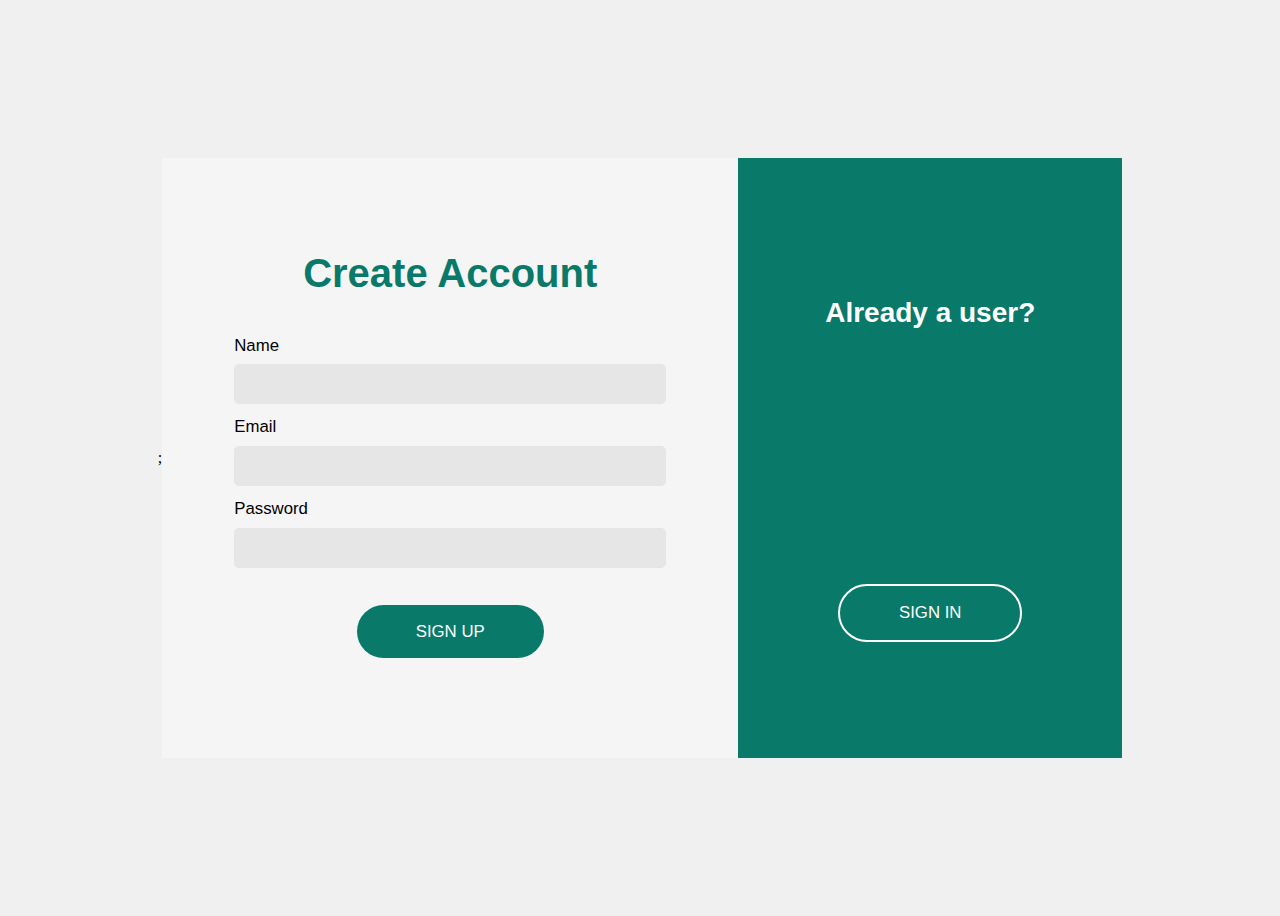
<file: login page/index.html>
;<html lang="en">
<head>
    <meta charset="UTF-8">
    <meta http-equiv="X-UA-Compatible" content="IE=edge">
    <meta name="viewport" content="width=device-width, initial-scale=1.0">
    <title>Document</title>
    <link rel="stylesheet" href="styles.css">
</head>
<body>
    <div class="container">
        <main>
            <!-- sign up form-->
            <div class="form signUp-form">
            <h2>Create Account</h2>
            <form action="">
                <label for="user-name">Name</label>
                <input type="text" id="user_name">

                <label for="user_email">Email</label>
                <input type="email" id="user_email">

                <label for="user_password">Password</label>
                <input type="password" for="user_password">

                <button type="submit">Sign Up</button>
            </form>
            </div>

            <!-- sign in form -->
            <div class="form signIn-form">
                <h2>Login</h2>
                <form action="">
                    <label for="user_email">Email</label>
                    <input type="email" id="user_email">

                    <label for="user_password">Password</label>
                    <input type="password" for="user_password">

                    <button type="submit">Sign In</button>
                </form>
            </div>

        </main>

        <aside>

            <!-- sign in block in aside-->
            <div class="sign-in-block">
                <h2> Already a user?</h2>

                <button type="submit" id="sign-in-btn">Sign In</button>
            </div>

            <!-- sign up block in aside-->
            <div class="sign-up-block">
                <h2> New User?</h2>

                <button type="submit" id="sign-up-btn">Sign up</button>
            </div>


        </aside>
    </div>

    <script src="./scripts.js"></script>
</body>
</html>
</file>
<file: login page/styles.css>
*,
::before
::after{
    margin: 0;
    padding: 0;
    box-sizing: border-box;
} 

body {
    height: 100vh;
    display: flex;
    justify-content: center;
    align-items: center;
    background-color: #f0f0f0;
}




/** Making of layout **/
.container{
    position: relative;
    width: 90%;
    max-width: 960px;
    height: 600px;
    background-color: #f5f5f5;
    box-shadow: 0, 0, 1em, #e5e5e5;
    font-family: sans-serif;
}

main{
    position: absolute;
    top: 0;
    left: 0;
    width: 60%;
    height: 100%;
    transform: translateX(0);
    transition: all 1s ease-in-out;
}

/*aside{
    position: absolute;
    top: 0;
    right: 0;
    width: 40%;
    height: 100%;
    background-color: #097969;
    transform: translateX(0);
    transition: all 1s ease-in-out;
}*/

/* common class 'form' given to both sign-up and sign-in form */

.form {
    position:absolute;
    width: 100%;
    height: 100%;
    display: flex;
    flex-direction: column;
    align-items: center;
    justify-content: center;
}

.form h2{
    font-size: 2.5rem;
    margin-bottom: 1em;
    color: #097969;
}

/* element form */

form {
    width: 75%;
    display: flex;
    flex-direction: column;
}

label{
    margin-bottom: 0.5em;
    font-size: 1.05rem;
}

input{
    width: 100%;
    height: 3em;
    margin-bottom: 1em;
    border-radius: 5px;
    border: 1px solid #e5e5e5;
    background-color: #e6e6e6;
}

button{
    text-transform: uppercase;
    align-self: center;
    font-size: 1.05rem;
    padding: 1em 3.5em;
    border-radius: 2em;
    background-color: #097969;
    color:#fff ;
    cursor: pointer;
}

main button{
    border: none;
    margin: 1.5rem 0;
}

/* styling of aside blocks */
aside {
    position: absolute;
    top: 0;
    right: 0;
    width: 40%;
    height: 100%;
    background-color: #097969;
    transform: translateX(0);
    transition: all 1s ease-in-out;
}


aside div {
    height: 100%;
    display: flex;
    flex-direction: column;
    align-items: center;
    justify-content: space-around;

}

aside h2 {
    font-size: 1.75rem;
    color: #fff;

}

aside button{
    border: 2px solid #fff;
}

/* initially sign-in form & sing-up block are not shown */
main .signIn-form,
aside .sign-up-block {
    display: none;
}

/* 'slideRight' class will be added on button click */
main.slideRight {
    left: 100%;
    transform: translateX(-100%);
}

/* 'slideLeft' class will be added on button click */
aside.slideLeft {
    right: 100%;
    transform: translateX(100%);
}

/* displaying sign-in form and sign-up block when button is clicked */
main.slideRight .signIn-form,
aside.slideLeft .sign-up-block {
    display: flex;
}

/* hidding sign-up form and sign-in block on button click */
main.slideRight .signUp-form,
aside.slideLeft .sign-in-block {
    display: none;
}

/* mobile */
@media (max-width: 424px) {
    html {
        font-size: 12px;

    }

    .container{
        margin: 150px 0;
    }
    
    main,
    aside {
        width: 100%;
    }

    main {
        height: 70%;
        top: 0;
        left: 0;
    }

    aside {
        top: 100%;
        left: 0;
        transform: translateY(-100%);
        height: 30%;
    }

    main.slideRight {
        top: 100%;
        left: 0;
        transform: translate(0, -100%);
    }

    aside.slideLeft {
        top: 0;
        transform: translateY(0);
    }
}
</file>
